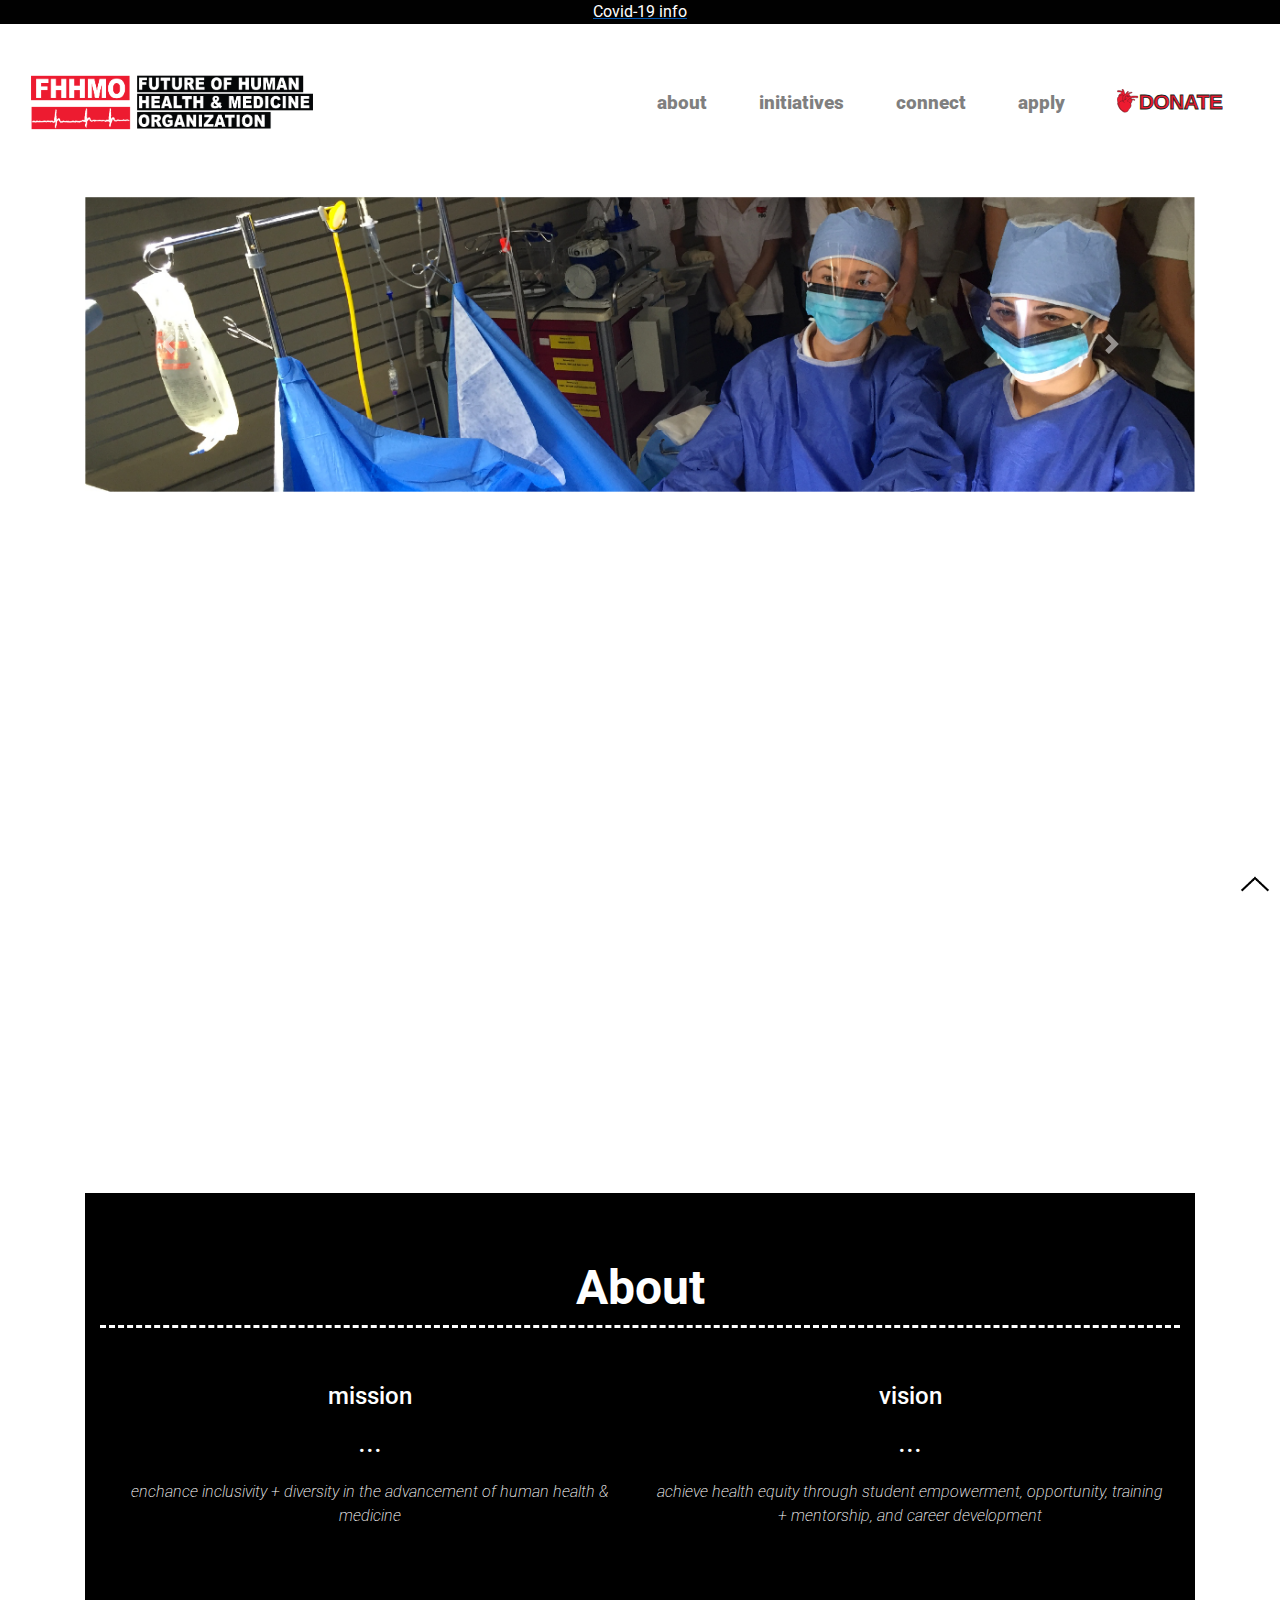
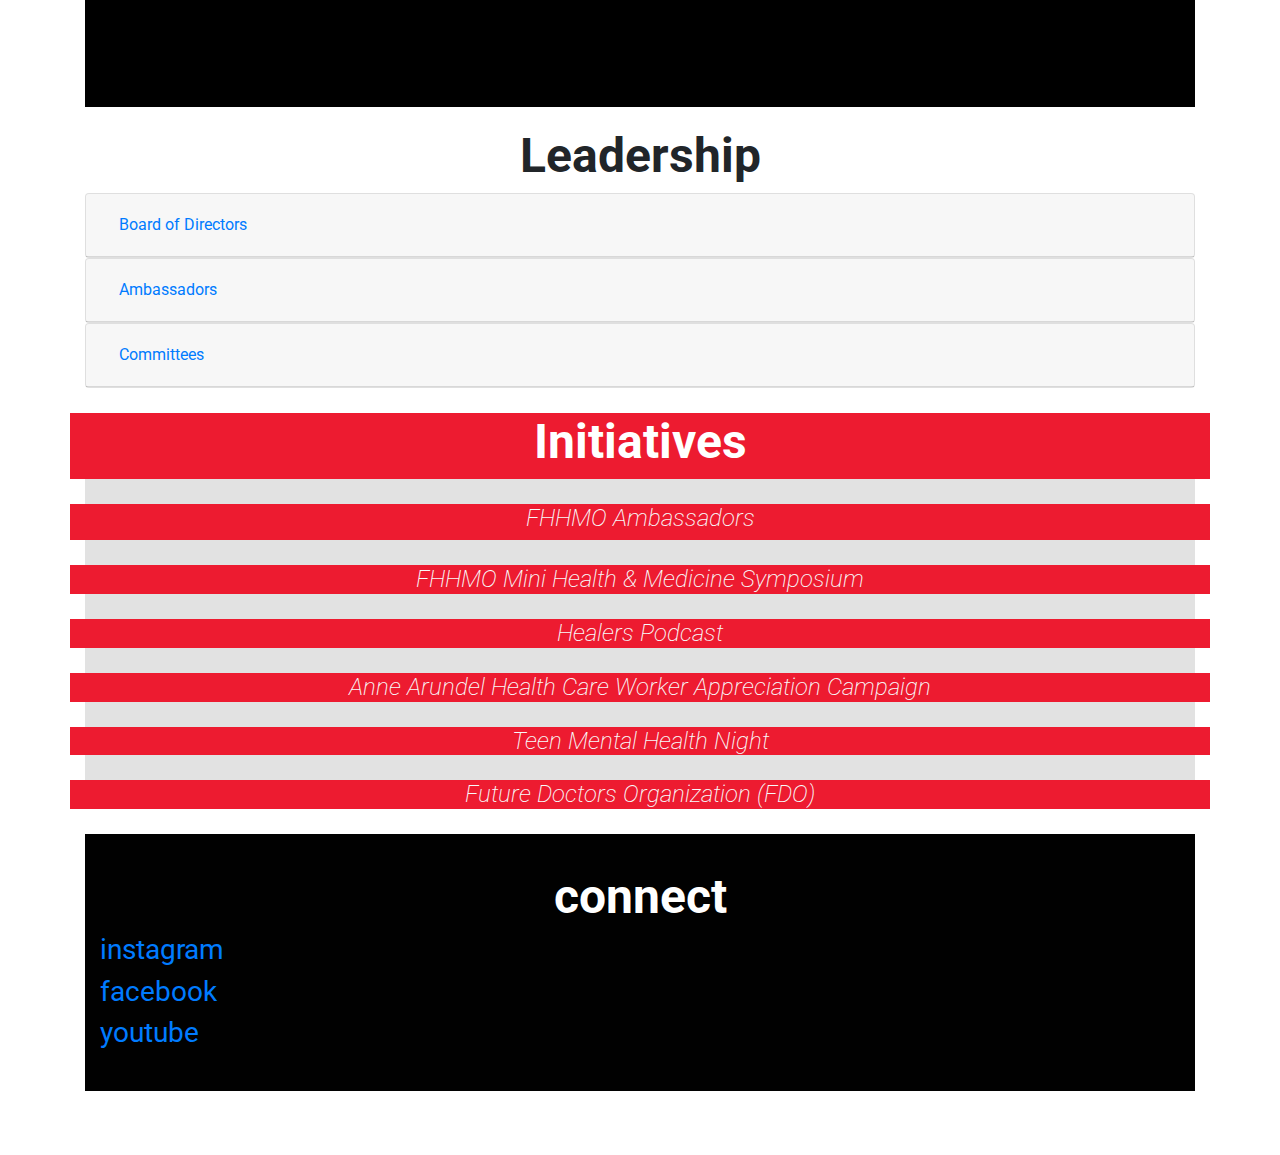
<file: index.html>
<!DOCTYPE html>
<html lang="en" dir="ltr">

<head>
  <meta charset="utf-8">
  <title>FHHMO</title>
  <!-- Google Fonts -->
  <link href="https://fonts.googleapis.com/css2?family=Roboto:ital,wght@0,400;0,500;0,900;1,100&display=swap" rel="stylesheet">

  <!-- style sheet links -->
  <link rel="stylesheet" href="css/styles.css">
  <link rel="stylesheet" href="https://stackpath.bootstrapcdn.com/bootstrap/4.3.1/css/bootstrap.min.css" integrity="sha384-ggOyR0iXCbMQv3Xipma34MD+dH/1fQ784/j6cY/iJTQUOhcWr7x9JvoRxT2MZw1T" crossorigin="anonymous">

  <meta name="viewport" content="width=device-width, initial-scale=1, shrink-to-fit=no">


  <!-- Bootstrap Scripts -->
  <script src="https://code.jquery.com/jquery-3.2.1.slim.min.js" integrity="sha384-KJ3o2DKtIkvYIK3UENzmM7KCkRr/rE9/Qpg6aAZGJwFDMVNA/GpGFF93hXpG5KkN" crossorigin="anonymous"></script>
  <script src="https://cdnjs.cloudflare.com/ajax/libs/popper.js/1.12.9/umd/popper.min.js" integrity="sha384-ApNbgh9B+Y1QKtv3Rn7W3mgPxhU9K/ScQsAP7hUibX39j7fakFPskvXusvfa0b4Q" crossorigin="anonymous"></script>
  <script src="https://maxcdn.bootstrapcdn.com/bootstrap/4.0.0/js/bootstrap.min.js" integrity="sha384-JZR6Spejh4U02d8jOt6vLEHfe/JQGiRRSQQxSfFWpi1MquVdAyjUar5+76PVCmYl" crossorigin="anonymous"></script>

  <!-- drop-down-handler-->
  <script src="drop-down-handler.js"></script>


</head>


<body>
  <a href="https://www.cdc.gov/coronavirus/2019-ncov/index.html">
    <div style="text-align: center;" class="black">
      Covid-19 info
    </div>
  </a>

  <a href="#home">
    <div id="back-to-top">
      <img src="images/down-arrow.png">
    </div>
  </a>


  <section id="home">
    <div class="container-fluid">

      <nav class="navbar navbar-expand-lg navbar-light">
        <a class="navbar-brand" href="#">
          <img src="images/FHHMO_high_res_logo.png" alt="" width="282" height="57">
        </a>
        <button class="navbar-toggler" type="button" data-toggle="collapse" data-target="#navbarTogglerDemo02">
          <span class="navbar-toggler-icon"></span>
        </button>

        <div class="collapse navbar-collapse" id="navbarTogglerDemo02">

          <ul class="navbar-nav ml-auto">

            <li class="nav-item">
              <a class="nav-link" href="#about">about</a>
            </li>
            <!-- <li class="nav-item">
              <a class="nav-link" href="#leadership">leadership</a>

            </li> -->
            <li class="nav-item">
              <a class="nav-link" href="#initiatives">initiatives</a>
            </li>
            <li class="nav-item">
              <a class="nav-link" href="#connect">connect</a>
            </li>
            <li class="nav-item">
              <a class="nav-link" href="apply.html">apply</a>
            </li>
            <li class="nav-item">
              <a class="nav-link" href="https://givebutter.com/qYx73p">
                <img src="images/donate_button.svg" alt="donate-button" height="30">
              </a>
            </li>
          </ul>

        </div>

      </nav>

    </div>

    <!-- Video
    <div class="container ">
      <div class="container-fluid  50% embed-responsive embed-responsive-16by9 ">
        <iframe width="56%" height="31.5%" src="https://www.youtube.com/embed/BLvO_H3pqCI" frameborder="0" allow="accelerometer; autoplay; encrypted-media; gyroscope; picture-in-picture"></iframe>
      </div>
    -->


  </section>

  <!-- Issues
  <section class="red">

    <ul>
      <li>medical inequalities</li>
      <li>the leaking medical pipeline</li>
      <li>abundance of preventable diseases</li>
      <li>medical resource allocation</li>
      <li>A not-so representative medical workforce</li>
    </ul>
    <div class="container extra-padding">
      <h3 class="feature-caption">The Issues</h3>
      <div class="row">
        <div class="feature-box col-lg-4 col-md-6 col-sm-6 issues-pictures">
          <img src="images/Inequality-symbol.svg" class="center" height="60" alt="" ></img>
          <h3 class="feature-title">Medical Inequalities</h3>
          <p>continue to exist across and hinder health across the US & globe.</p>
          <a href="https://www.ncbi.nlm.nih.gov/pmc/articles/PMC4481045/pdf/GHA-8-27106.pdf" class="btn btn-outline-light">Read More</a>
        </div>

        <div class="feature-box col-lg-4 col-md-6 col-sm-6 issues-pictures">
          <img src="images/Medical_Professional_Illustration.svg" class="center" height="60"></img>
          <h3 class="feature-title">Medical Professional Shortages</h3>
          <p>across the US threaten the delivery of health care services.</p>
          <a href="https://www.aamc.org/news-insights/press-releases/new-findings-confirm-predictions-physician-shortage" class="btn btn-outline-light">Read More</a>
        </div>

        <div class="feature-box col-lg-4 col-md-6 col-sm-6 issues-pictures">
          <img src="images/Antibiotic_illustration.svg" class="center" height="60"></img>
          <h3 class="feature-title">Drug Resistance</h3>
          <p>bacterias developing resistance to drugs designed to treat them pose a serious health risk</p>
        <a href="https://www.cdc.gov/drugresistance/index.html" class="btn btn-outline-light">Read More</a>
        </div>

        <div class="feature-box col-lg-4 col-md-6 col-sm-6 issues-pictures" class="center">
          <img src="images/Brain.svg" class="center" height="60"></img>
          <h3 class="feature-title">Mental Health Crisis</h3>
          <p>more and more people fall victim to mental health diseases without getting proper treatment</p>
          <a href="https://www.nimh.nih.gov/health/statistics/index.shtml" class="btn btn-outline-light">Read More</a>
        </div>
        <div class="feature-box col-lg-4 col-md-6 col-sm-6 issues-pictures">
          <img src="images/Inclusive_Learning_Image.svg" class="center" height="80" ></img>
          <h3 class="feature-title">Lack of Inclusive Learning Opportunities</h3>
          <p>for Newcomers in Local Medical & Health Communities</p>
          <a href="https://www.aamc.org/system/files/reports/1/march2014aib_ananalysisofthemedicalschoolpipeline.pdf" class="btn btn-outline-light">Read More</a>
        </div>
        <div class="feature-box col-lg-4 col-md-6 col-sm-6 issues-pictures">
          <img src="images/Opioid_illustration.svg" class="center" height="60"></img>
          <h3 class="feature-title">America’s Opioid Epidemic </h3>
          <p>these pain killers are killing Americans</p>
          <a href="https://www.cdc.gov/drugoverdose/epidemic/index.html" class="btn btn-outline-light">Read More</a>
        </div>
      </div>

  </section>
-->

  <!-- Start  -->

  <!-- Rotating FHHMO Feature Images - Bootstrap Carousel  -->
  <div class="container">
    <div id="carouselExampleControls" class="carousel slide" data-ride="carousel">
      <div class="carousel-inner">
        <div class="carousel-item active">
          <img class="d-block w-100" src="feature-images/FHHMO-OR-Student-Empowerment.jpg" alt="FHHMO hands on empowerment opportunity">
        </div>
        <div class="carousel-item">
          <a href="https://www.fhhmo.org/tmhn">
          <img class="d-block w-100" src="feature-images/FHHMO-Teen-Mental-Health-Night-FHHMO.jpg" alt="Teen Mental Health Nigh by FHHMO information">
          </a>
        </div>
        <div class="carousel-item">
          <a href="https://www.fhhmo.org/tmhn">
          <img class="d-block w-100" src="feature-images/FHHMO-Teen-Mental-Health-Night-FHHMO.jpg" alt="Teen Mental Health Nigh by FHHMO information" >
          </a>
        </div>
        <div class="carousel-item">
          <a href="https://open.spotify.com/show/3zglyEmZOPzsoShAVpaHRL?si=5fONs64qTNGgQ3ZlI04Npg">
          <img class="d-block w-100" src="feature-images/Healers-Podcast-by-FHHMO.jpg" alt="Healers Podcast by FHHMO on Spotify with Ramona Seidel">
          </a>
        </div>
      </div>
      <a class="carousel-control-prev" href="#carouselExampleControls" role="button" data-slide="prev">
        <span class="carousel-control-prev-icon" aria-hidden="true"></span>
        <span class="sr-only">Previous</span>
      </a>
      <a class="carousel-control-next" href="#carouselExampleControls" role="button" data-slide="next">
        <span class="carousel-control-next-icon" aria-hidden="true"></span>
        <span class="sr-only">Next</span>
      </a>
    </div>
  </div>


  <!-- Video -->
  <div class="container ">
    <div class="container-fluid  50% embed-responsive embed-responsive-16by9 ">
      <iframe width="56%" height="31.5%" src="https://www.youtube.com/embed/aBa6cbg0hH4" frameborder="0" allow="accelerometer; autoplay; encrypted-media; gyroscope; picture-in-picture"></iframe>
    </div>


  <section id="about" class="black">
    <div class="black-box no-padding">



      <!-- <div class="row">






        <!-- <div id="insta-container">
          <blockquote style="height: 100%; width: 100%" class="instagram-media" data-instgrm-permalink="https://www.instagram.com/p/CBOs9JcDzDd/?utm_source=ig_embed&amp;utm_campaign=loading" data-instgrm-version="12" style=" background:#FFF; border:0; border-radius:3px; box-shadow:0 0 1px 0 rgba(0,0,0,0.5),0 1px 10px 0 rgba(0,0,0,0.15); margin: 1px; max-width:540px; min-width:326px; padding:0; width:99.375%; width:-webkit-calc(100% - 2px); width:calc(100% - 2px);">
            <div style="padding:16px;"> <a href="https://www.instagram.com/p/CBOs9JcDzDd/?utm_source=ig_embed&amp;utm_campaign=loading" style=" background:#FFFFFF; line-height:0; padding:0 0; text-align:center; text-decoration:none; width:100%;"
                target="_blank">
                <div style=" display: flex; flex-direction: row; align-items: center;">
                  <div style="background-color: #F4F4F4; border-radius: 50%; flex-grow: 0; height: 40px; margin-right: 14px; width: 40px;"></div>
                  <div style="display: flex; flex-direction: column; flex-grow: 1; justify-content: center;">
                    <div style=" background-color: #F4F4F4; border-radius: 4px; flex-grow: 0; height: 14px; margin-bottom: 6px; width: 100px;"></div>
                    <div style=" background-color: #F4F4F4; border-radius: 4px; flex-grow: 0; height: 14px; width: 60px;"></div>
                  </div>
                </div>
                <div style="padding: 19% 0;"></div>
                <div style="display:block; height:50px; margin:0 auto 12px; width:50px;"><svg width="50px" height="50px" viewBox="0 0 60 60" version="1.1" xmlns="https://www.w3.org/2000/svg" xmlns:xlink="https://www.w3.org/1999/xlink">
                    <g stroke="none" stroke-width="1" fill="none" fill-rule="evenodd">
                      <g transform="translate(-511.000000, -20.000000)" fill="#000000">
                        <g>
                          <path d="M556.869,30.41 C554.814,30.41 553.148,32.076 553.148,34.131 C553.148,36.186 554.814,37.852 556.869,37.852 C558.924,37.852 560.59,36.186 560.59,34.131 C560.59,32.076 558.924,30.41 556.869,30.41 M541,60.657 C535.114,60.657 530.342,55.887 530.342,50 C530.342,44.114 535.114,39.342 541,39.342 C546.887,39.342 551.658,44.114 551.658,50 C551.658,55.887 546.887,60.657 541,60.657 M541,33.886 C532.1,33.886 524.886,41.1 524.886,50 C524.886,58.899 532.1,66.113 541,66.113 C549.9,66.113 557.115,58.899 557.115,50 C557.115,41.1 549.9,33.886 541,33.886 M565.378,62.101 C565.244,65.022 564.756,66.606 564.346,67.663 C563.803,69.06 563.154,70.057 562.106,71.106 C561.058,72.155 560.06,72.803 558.662,73.347 C557.607,73.757 556.021,74.244 553.102,74.378 C549.944,74.521 548.997,74.552 541,74.552 C533.003,74.552 532.056,74.521 528.898,74.378 C525.979,74.244 524.393,73.757 523.338,73.347 C521.94,72.803 520.942,72.155 519.894,71.106 C518.846,70.057 518.197,69.06 517.654,67.663 C517.244,66.606 516.755,65.022 516.623,62.101 C516.479,58.943 516.448,57.996 516.448,50 C516.448,42.003 516.479,41.056 516.623,37.899 C516.755,34.978 517.244,33.391 517.654,32.338 C518.197,30.938 518.846,29.942 519.894,28.894 C520.942,27.846 521.94,27.196 523.338,26.654 C524.393,26.244 525.979,25.756 528.898,25.623 C532.057,25.479 533.004,25.448 541,25.448 C548.997,25.448 549.943,25.479 553.102,25.623 C556.021,25.756 557.607,26.244 558.662,26.654 C560.06,27.196 561.058,27.846 562.106,28.894 C563.154,29.942 563.803,30.938 564.346,32.338 C564.756,33.391 565.244,34.978 565.378,37.899 C565.522,41.056 565.552,42.003 565.552,50 C565.552,57.996 565.522,58.943 565.378,62.101 M570.82,37.631 C570.674,34.438 570.167,32.258 569.425,30.349 C568.659,28.377 567.633,26.702 565.965,25.035 C564.297,23.368 562.623,22.342 560.652,21.575 C558.743,20.834 556.562,20.326 553.369,20.18 C550.169,20.033 549.148,20 541,20 C532.853,20 531.831,20.033 528.631,20.18 C525.438,20.326 523.257,20.834 521.349,21.575 C519.376,22.342 517.703,23.368 516.035,25.035 C514.368,26.702 513.342,28.377 512.574,30.349 C511.834,32.258 511.326,34.438 511.181,37.631 C511.035,40.831 511,41.851 511,50 C511,58.147 511.035,59.17 511.181,62.369 C511.326,65.562 511.834,67.743 512.574,69.651 C513.342,71.625 514.368,73.296 516.035,74.965 C517.703,76.634 519.376,77.658 521.349,78.425 C523.257,79.167 525.438,79.673 528.631,79.82 C531.831,79.965 532.853,80.001 541,80.001 C549.148,80.001 550.169,79.965 553.369,79.82 C556.562,79.673 558.743,79.167 560.652,78.425 C562.623,77.658 564.297,76.634 565.965,74.965 C567.633,73.296 568.659,71.625 569.425,69.651 C570.167,67.743 570.674,65.562 570.82,62.369 C570.966,59.17 571,58.147 571,50 C571,41.851 570.966,40.831 570.82,37.631"></path>
                        </g>
                      </g>
                    </g>
                  </svg></div>
                <div style="padding-top: 8px;">
                  <div style=" color:#3897f0; font-family:Arial,sans-serif; font-size:14px; font-style:normal; font-weight:550; line-height:18px;"> View this post on Instagram</div>
                </div>
                <div style="padding: 12.5% 0;"></div>
                <div style="display: flex; flex-direction: row; margin-bottom: 14px; align-items: center;">
                  <div>
                    <div style="background-color: #F4F4F4; border-radius: 50%; height: 12.5px; width: 12.5px; transform: translateX(0px) translateY(7px);"></div>
                    <div style="background-color: #F4F4F4; height: 12.5px; transform: rotate(-45deg) translateX(3px) translateY(1px); width: 12.5px; flex-grow: 0; margin-right: 14px; margin-left: 2px;"></div>
                    <div style="background-color: #F4F4F4; border-radius: 50%; height: 12.5px; width: 12.5px; transform: translateX(9px) translateY(-18px);"></div>
                  </div>
                  <div style="margin-left: 8px;">
                    <div style=" background-color: #F4F4F4; border-radius: 50%; flex-grow: 0; height: 20px; width: 20px;"></div>
                    <div style=" width: 0; height: 0; border-top: 2px solid transparent; border-left: 6px solid #f4f4f4; border-bottom: 2px solid transparent; transform: translateX(16px) translateY(-4px) rotate(30deg)"></div>
                  </div>
                  <div style="margin-left: auto;">
                    <div style=" width: 0px; border-top: 8px solid #F4F4F4; border-right: 8px solid transparent; transform: translateY(16px);"></div>
                    <div style=" background-color: #F4F4F4; flex-grow: 0; height: 12px; width: 16px; transform: translateY(-4px);"></div>
                    <div style=" width: 0; height: 0; border-top: 8px solid #F4F4F4; border-left: 8px solid transparent; transform: translateY(-4px) translateX(8px);"></div>
                  </div>
                </div>
                <div style="display: flex; flex-direction: column; flex-grow: 1; justify-content: center; margin-bottom: 24px;">
                  <div style=" background-color: #F4F4F4; border-radius: 4px; flex-grow: 0; height: 14px; margin-bottom: 6px; width: 224px;"></div>
                  <div style=" background-color: #F4F4F4; border-radius: 4px; flex-grow: 0; height: 14px; width: 144px;"></div>
                </div>
              </a>
              <p style=" color:#c9c8cd; font-family:Arial,sans-serif; font-size:14px; line-height:17px; margin-bottom:0; margin-top:8px; overflow:hidden; padding:8px 0 7px; text-align:center; text-overflow:ellipsis; white-space:nowrap;"><a href="https://www.instagram.com/p/CBOs9JcDzDd/?utm_source=ig_embed&amp;utm_campaign=loading"
                  style=" color:#c9c8cd; font-family:Arial,sans-serif; font-size:14px; font-style:normal; font-weight:normal; line-height:17px; text-decoration:none;" target="_blank">A post shared by FHHMO (@fhhmo)</a> on <time style=" font-family:Arial,sans-serif; font-size:14px; line-height:17px;"
                  datetime="2020-06-09T21:39:03+00:00">Jun 9, 2020 at 2:39pm PDT</time></p>
            </div>
          </blockquote>
          <script async src="//www.instagram.com/embed.js"></script>
        </div> -->
      <!-- </div>  -->

      <!-- ABOUT SECTION -->
      <div class="no-padding black-box">


        <div class="feature-box col-sm">
          <div class="container">
            <h3 class="feature-caption centralize">About</h3>
            <div class="row" id="about-row">
              <!-- MISSION -->
              <div class="feature-box col-sm">
                <h3 class="feature-title centralize">mission</h3>
                <p class="dot-separator centralize">...</p>
                <p class="thin-paragraph centralize">enchance inclusivity + diversity in the advancement of human health & medicine</p>
              </div>
              <!-- VISION -->
              <div class="feature-box col-sm">
                <h3 class="feature-title centralize">vision</h3>
                <p class="dot-separator centralize">...</p>
                <p class="thin-paragraph centralize">achieve health equity through student empowerment, opportunity, training + mentorship, and career development</p>
              </div>
            </div>
            <!-- <p class="dot-separator">...</p>
            <div class="row">
              <div class="feature-box col-lg-12 col-md-12 col-sm-12">
                <a href="https://www.cdc.gov/drugresistance/index.html" class="btn btn-outline-light btn-stretch">our story</a>
              </div>
            </div> -->
          </div>
        </div>
      </div>
  </section>

  <section id="leadership">
    <h3 style="margin-top: 20px" class="feature-caption centralize">Leadership</h3>

    <div id="accordion">
      <div class="card">
        <div class="card-header" id="headingOne">
          <h5 class="mb-0">
            <button class="btn btn-link left-align" data-toggle="collapse" data-target="#collapseOne" aria-expanded="true" aria-controls="collapseOne">
              Board of Directors
            </button>
          </h5>
        </div>

        <div id="collapseOne" class="collapse" aria-labelledby="headingOne" data-parent="#accordion">
          <div class="card-body left-align">
            <div class="left-align">
              <h3 >Paxton Paganelli</h3>
              <p class="no-top-spacing"> <i>President & Co-Founder</i></p>
            </div>
            <div class="left-align">
              <h3 >Dr. Marc Brassard</h3>
              <p class="no-top-spacing"><i>Chief Medical Officer & Co-Founder</i>
              <br>Orthopedic Surgeon | Anne Arundel Medical Center</p>
            </div>
            <div class="left-align">
              <h3 >Ivan George</h3>
              <p class="no-top-spacing"><i>Co-Founder</i>
              <br>Adm. Director MISTIC | Johns Hopkins Medicine</p>
            </div>
            <div class="left-align">
              <h3 >Ald. Rhonda Pindell Charles</h3>
              <p class="no-top-spacing">Annapolis City Council | Ward 3
              <br>Anne Arundel County Public Schools</p>
            </div>
            <div class="left-align">
              <h3> Dr. Kelly Sullivan</h3>
              <p class="no-top-spacing"> Plastic & Reconstructive Surgeon | Sullivan Surgery Center
              <br>Founder & President Emeritus | Wellness House of Annapolis</p>
            </div>
            <div class="left-align">
              <h3> Jim Gibbons</h3>
              <p class="no-top-spacing">Partner | Alpha Pointe Capital</p>
            </div>
            <div class="left-align">
              <h3> Dr. Mary Beth Furst</h3>
              <p class="no-top-spacing">Robert H. Smith School of Business
              <br>University of Maryland, College Park</p>
            </div>
            <div class="left-align">
              <h3> Adetola Ajayi</h3>
              <p class="no-top-spacing"> Community Service Specialist | City of Annapolis</p>
            </div>
          </div>
        </div>
      </div>
      <div class="card">
        <div class="card-header" id="headingTwo">
          <h5 class="mb-0">
            <button class="btn btn-link collapsed" data-toggle="collapse" data-target="#collapseTwo" aria-expanded="false" aria-controls="collapseTwo">
              Ambassadors
            </button>
          </h5>
        </div>
        <div id="collapseTwo" class="collapse" aria-labelledby="headingTwo" data-parent="#accordion">
          <div class="card-body">
            <div class="feature-box col-lg-6 col-md-6 col-sm-6">
              <img style="margin-top: -50px; border-radius: 5px;" class="profile-image" src="images/Ryan-Davis.png">
              <div class="drop-down-text" style="padding: 10px; display: inline-block">
                <h3> Ryan Davis </h3>
                <p class="thin-paragraph">Severna Park High School <br> Severna Park, MD</p>
              </div>
            </div>
            <div class="feature-box col-lg-6 col-md-6 col-sm-6">
              <img style="margin-top: -50px; border-radius: 5px;" class="profile-image" src="images/Lillian-Kidd.png">
              <div class="drop-down-text" style="padding: 10px; display: inline-block">
                <h3> Lillian Kidd </h3>
                <p class="thin-paragraph">Broadneck High School <br> Annapolis, MD</p>
              </div>
            </div>
            <div class="feature-box col-lg-6 col-md-6 col-sm-6">
              <img style="margin-top: -50px; border-radius: 5px;" class="profile-image" src="images/Krishna-Madhiwala.jpg">
              <div class="drop-down-text" style="padding: 10px; display: inline-block">
                <h3> Krishna Madhiwala</h3>
                <p class="thin-paragraph">Broadneck High School <br> Annapolis, MD</p>
              </div>
            </div>
          </div>
        </div>
      </div>
      <div class="card">
        <div class="card-header" id="headingThree">
          <h5 class="mb-0">
            <button class="btn btn-link collapsed" data-toggle="collapse" data-target="#collapseThree" aria-expanded="false" aria-controls="collapseThree">
              Committees
            </button>
          </h5>
        </div>
        <div id="collapseThree" class="collapse" aria-labelledby="headingThree" data-parent="#accordion">
          <div class="card-body">
            <h3>Teen Mental Health Night</h3>
            <h3>Anne Arundel Healthcare Workforce Appreciation</h3>
          </div>
        </div>
      </div>
    </div>
    <!-- <div class="drop-down">
      <p class="drop-down-header"> Board of Directors </p>
      <img class="drop-down-arrow" src="images/down-arrow.png">
      <div class="drop-down-value">


        <!- Template without profile-->
        <!-- <div class="row">
          <div class="feature-box col-lg-6 col-md-6 col-sm-6">
            <div class="drop-down-text">
              <h3> Paxton Paganelli </h3>
              <p class="thin-paragraph">president & co-founder</p>
            </div>
          </div>

          <div class="feature-box col-lg-6 col-md-6 col-sm-6">
            <div class="drop-down-text">
              <h3> Marc Brassard, MD, MBOS </h3>
              <p class="thin-paragraph">cheif medical officer & co-founder</p>
              <p class="thin-paragraph">orthopedic surgeon | Anne Arundel Medical Center</p>
            </div>
          </div>
          <div class="feature-box col-lg-6 col-md-6 col-sm-6">
            <div class="drop-down-text">
              <h3> Paxton Paganelli </h3>
              <p class="thin-paragraph">Co-Founder & President</p>
            </div>
          </div>
          <div class="feature-box col-lg-6 col-md-6 col-sm-6">
            <div class="drop-down-text">
              <h3> Paxton Paganelli </h3>
              <p class="thin-paragraph">Co-Founder & President</p>
            </div>
          </div>
          <div class="feature-box col-lg-6 col-md-6 col-sm-6">
            <div class="drop-down-text">
              <h3> Paxton Paganelli </h3>
              <p class="thin-paragraph">Co-Founder & President</p>
            </div>
          </div>
          <div class="feature-box col-lg-6 col-md-6 col-sm-6">
            <div class="drop-down-text">
              <h3> Paxton Paganelli </h3>
              <p class="thin-paragraph">Co-Founder & President</p>
            </div>
          </div>
          <!-- End Template -->

        <!-- </div>
      </div>
    </div> -->
    <!-- <div class="drop-down">
      <p class="drop-down-header"> Advisory Board </p>
      <img class="drop-down-arrow" src="images/down-arrow.png">
      <div class="drop-down-value">
        <!-- Insert Rows -->
      <!-- </div>
    </div>

    <div class="drop-down">
      <p class="drop-down-header"> Ambassadors </p>
      <img class="drop-down-arrow" src="images/down-arrow.png">
      <div class="drop-down-value">
        <!-- Insert Rows -->
        <!-- Template with profile-->
        <!-- <div class="row">
          <div class="feature-box col-lg-6 col-md-6 col-sm-6">
            <img style="margin-top: -50px; border-radius: 5px;" class="profile-image" src="images/person.jpeg">
            <div class="drop-down-text" style="padding: 10px; display: inline-block">
              <h3> Bill Gates </h3>
              <p class="thin-paragraph">Microsoft <br> Bill and Melinda Gates Foundation</p>
            </div>
          </div> -->
          <!-- <div class="feature-box col-lg-6 col-md-6 col-sm-6">
            <img style="margin-top: -50px; border-radius: 5px;" class="profile-image" src="images/person.jpeg">
            <div class="drop-down-text" style="padding: 10px; display: inline-block">
              <h3> Bill Gates </h3>
              <p class="thin-paragraph">Microsoft <br> Bill and Melinda Gates Foundation</p>
            </div>
          </div> -->
        <!-- </div> -->
        <!-- End Template -->

      <!-- </div>
    </div> -->

    <!-- <div class="drop-down">
      <p class="drop-down-header"> Committees </p>
      <img class="drop-down-arrow" src="images/down-arrow.png">
      <div class="drop-down-value">
        <!-- Insert Rows -->
      <!-- </div>
    </div> -->

  </section>


  <section id="initiatives">
    <div class="no-top-padding platinum no-padding">


      <div class="row red row-space no-top-padding">
        <div class=" col-lg-12 col-md-12 col-sm-12 no-top-padding">
          <h3 class="feature-caption centralize">Initiatives</<h3>
        </div>
      </div>
      <div class="row red row-space no-top-padding">
        <div class="col-lg-12 col-md-12 col-sm-12 no-top-padding">
          <!-- <a href="google.com"> -->
            <h4 class="thin-paragraph btn-outline-light centralize">FHHMO Ambassadors</h4>
          </a>
        </div>
      </div>
      <div class="row red row-space no-top-padding">
        <div class="col-lg-12 col-md-12 col-sm-12 no-top-padding">
          <!-- <a href="google.com"> -->
            <h4 class="thin-paragraph btn-outline-light no-top-padding centralize">FHHMO Mini Health & Medicine Symposium</h4>
          </a>
        </div>
      </div>
      <div class="row red row-space no-top-padding">
        <div class="col-lg-12 col-md-12 col-sm-12 no-top-padding">
          <a href="https://open.spotify.com/show/3zglyEmZOPzsoShAVpaHRL?si=HDl0kfyOQd6CUJnmcVfUzw">
            <h4 class="thin-paragraph btn-outline-light no-top-padding centralize">Healers Podcast</h4>
          </a>
        </div>
      </div>
      <div class="row red row-space no-top-padding">
        <div class="col-lg-12 col-md-12 col-sm-12 no-top-padding">
          <!-- <a href="https://healthcareheroes.fhhmo.org"> -->
            <h4 class="thin-paragraph btn-outline-light no-top-padding centralize">Anne Arundel Health Care Worker Appreciation Campaign</h4>
          </a>
        </div>
      </div>
      <div class="row red row-space no-top-padding">
        <div class="col-lg-12 col-md-12 col-sm-12 no-top-padding">
          <a href="https://www.fhhmo.org/tmhn">
            <h4 class="thin-paragraph btn-outline-light no-top-padding centralize">Teen Mental Health Night</h4>
          </a>
        </div>
      </div>
      <div class="row red row-space row-bottom-space no-top-padding">
        <div class="col-lg-12 col-md-12 col-sm-12 no-top-padding">
          <a href="http://www.futuredoctorsorg.com">
            <h4 class="thin-paragraph btn-outline-light no-top-padding centralize">Future Doctors Organization (FDO)</h4>
          </a>
        </div>
      </div>
    </div>
  </section>


  <!-- End  -->

  <!-- Solutions
  <section id="solution">
    <div class="container-fluid">


    <h3 class ="feature-caption extra-padding">FHHMO's Solution</h3>
  <div class="container">


<div class="row">
  <div class="col-lg-4 col-md-6 col-sm-6 extra-padding">
    <div class="little-box ">Inclusivity</div>
      <div class="little-box">Empowerment</div>
      <div class="little-box">Community</div>
      <div class="little-box">Exposure</div>
      <div class="little-box">Opportunity</div>
      <div class="little-box">Mentorship</div>
      <div class="little-box">Career Development</div>

  </div>
  <div class="col-lg-6 col-md-6 col-sm-6">
    <p class="solution-paragraph"> As a local non-profit organization based out of Annapolis, MD, we connect students, primarily high schoolers, of the community with leading medical & health experts from various health careers and professions through a variety of empowerment opportunities and resources. Through such opportunities, students are able to engage with local medical health leaders and ask questions about the field and state of human health and medicine.
    <p class="solution-paragraph">When it comes to the advancement of human health and medicine, it is an effort and cause in which all fellow humans are stakeholders. At FHHMO, through community-centric inclusive empowerment efforts, we believe in a medical & health work force that represents the entire population, where everyone has the best chance for a healthier future.
    <p class="solution-paragraph">Since our inception, originating in 2012, for seven years now, we continue to organize and provide opportunities for students
    ages (13-19) to learn about the medical field and to take action to ensure the future of human health and medicine.</p>
  </div>

</div>

  </div>
  </div>
  </section>
  <section id="in action">
  </section>

-->

  <section id="connect">
    <div class="container-fluid black">

      <h3 class="feature-caption connect-statement">connect </h3>
      <h3 class="social-media">
        <a href="https://www.instagram.com/fhhmo">instagram</a> </h3>
      <h3 class="social-media">
        <a href="https://www.facebook.com/fhhmo">facebook</a>
      </h3>
      <h3 class="social-media">
        <a href="https://www.youtube.com/channel/UCBR-TOpbzAOdKMTjW9kz0HQ">youtube</a>
      </h3>

    </div>
  </section>



</body>

</html>
</file>
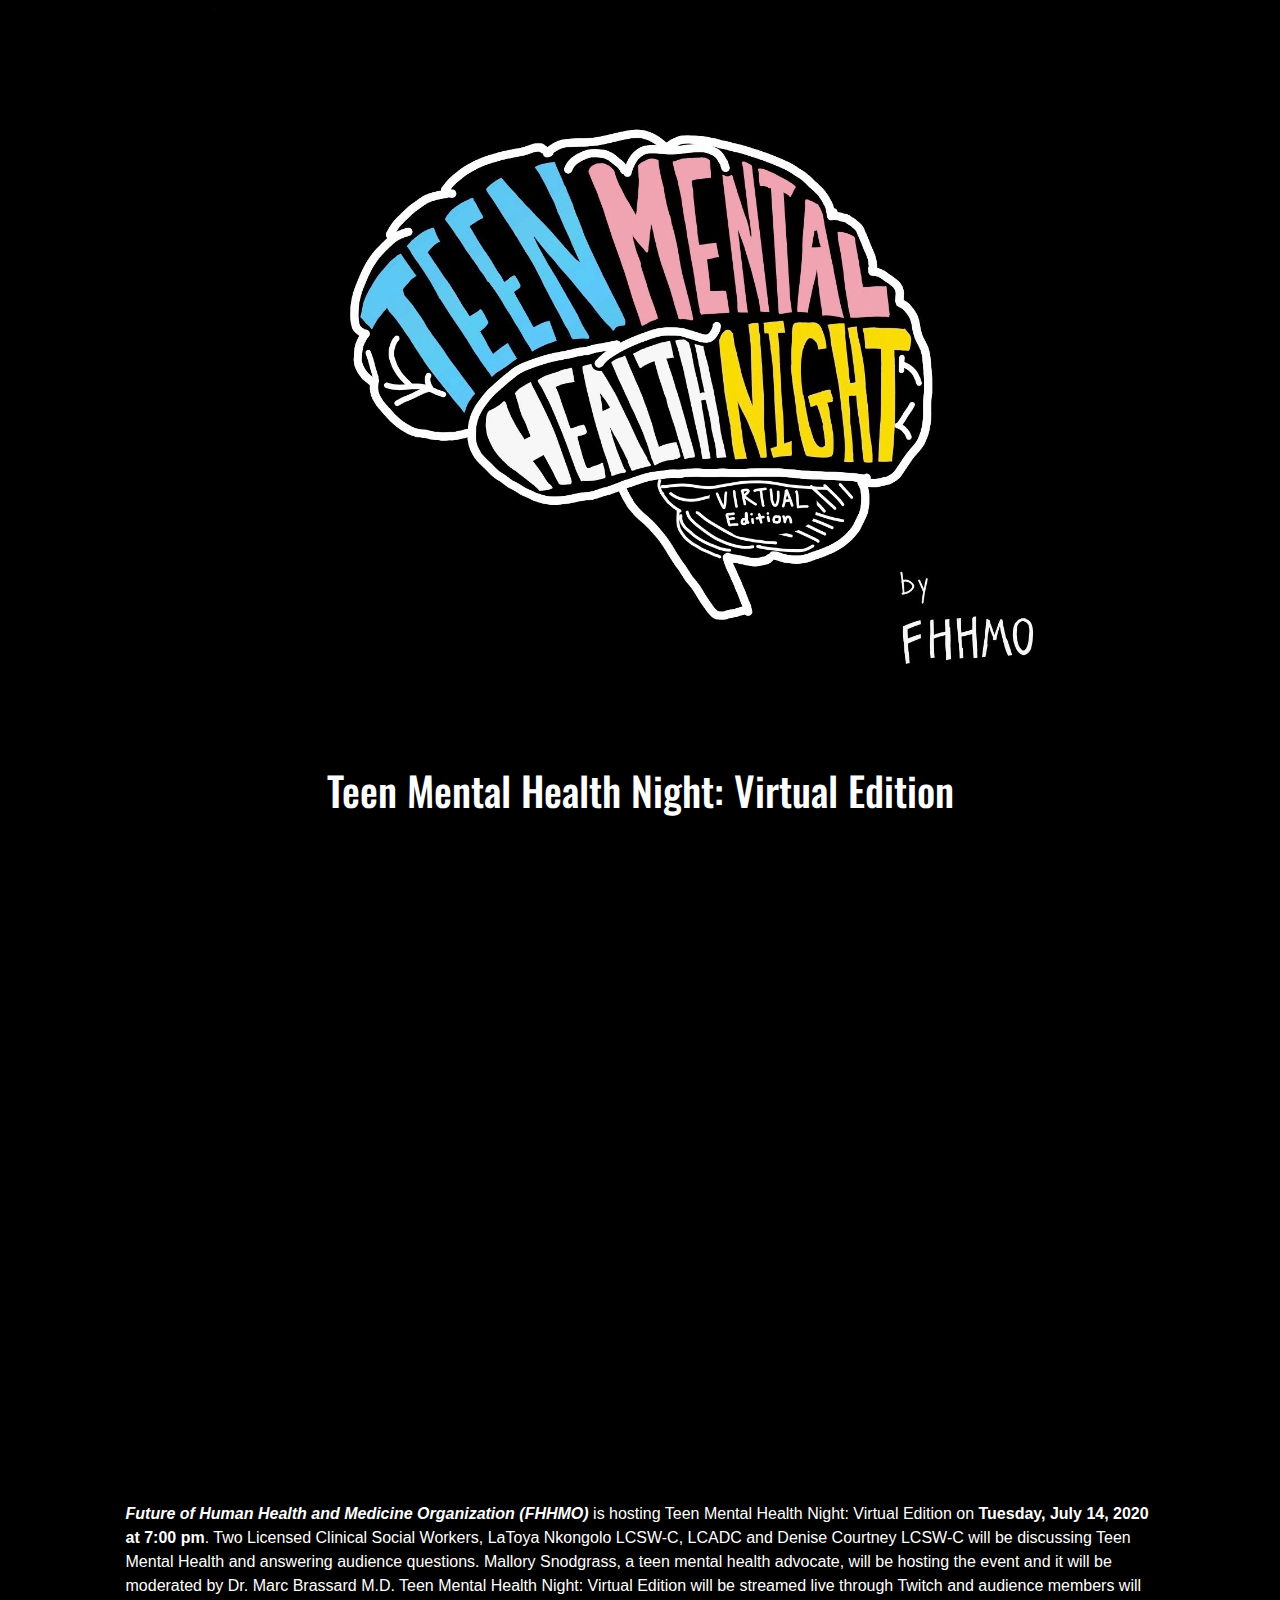
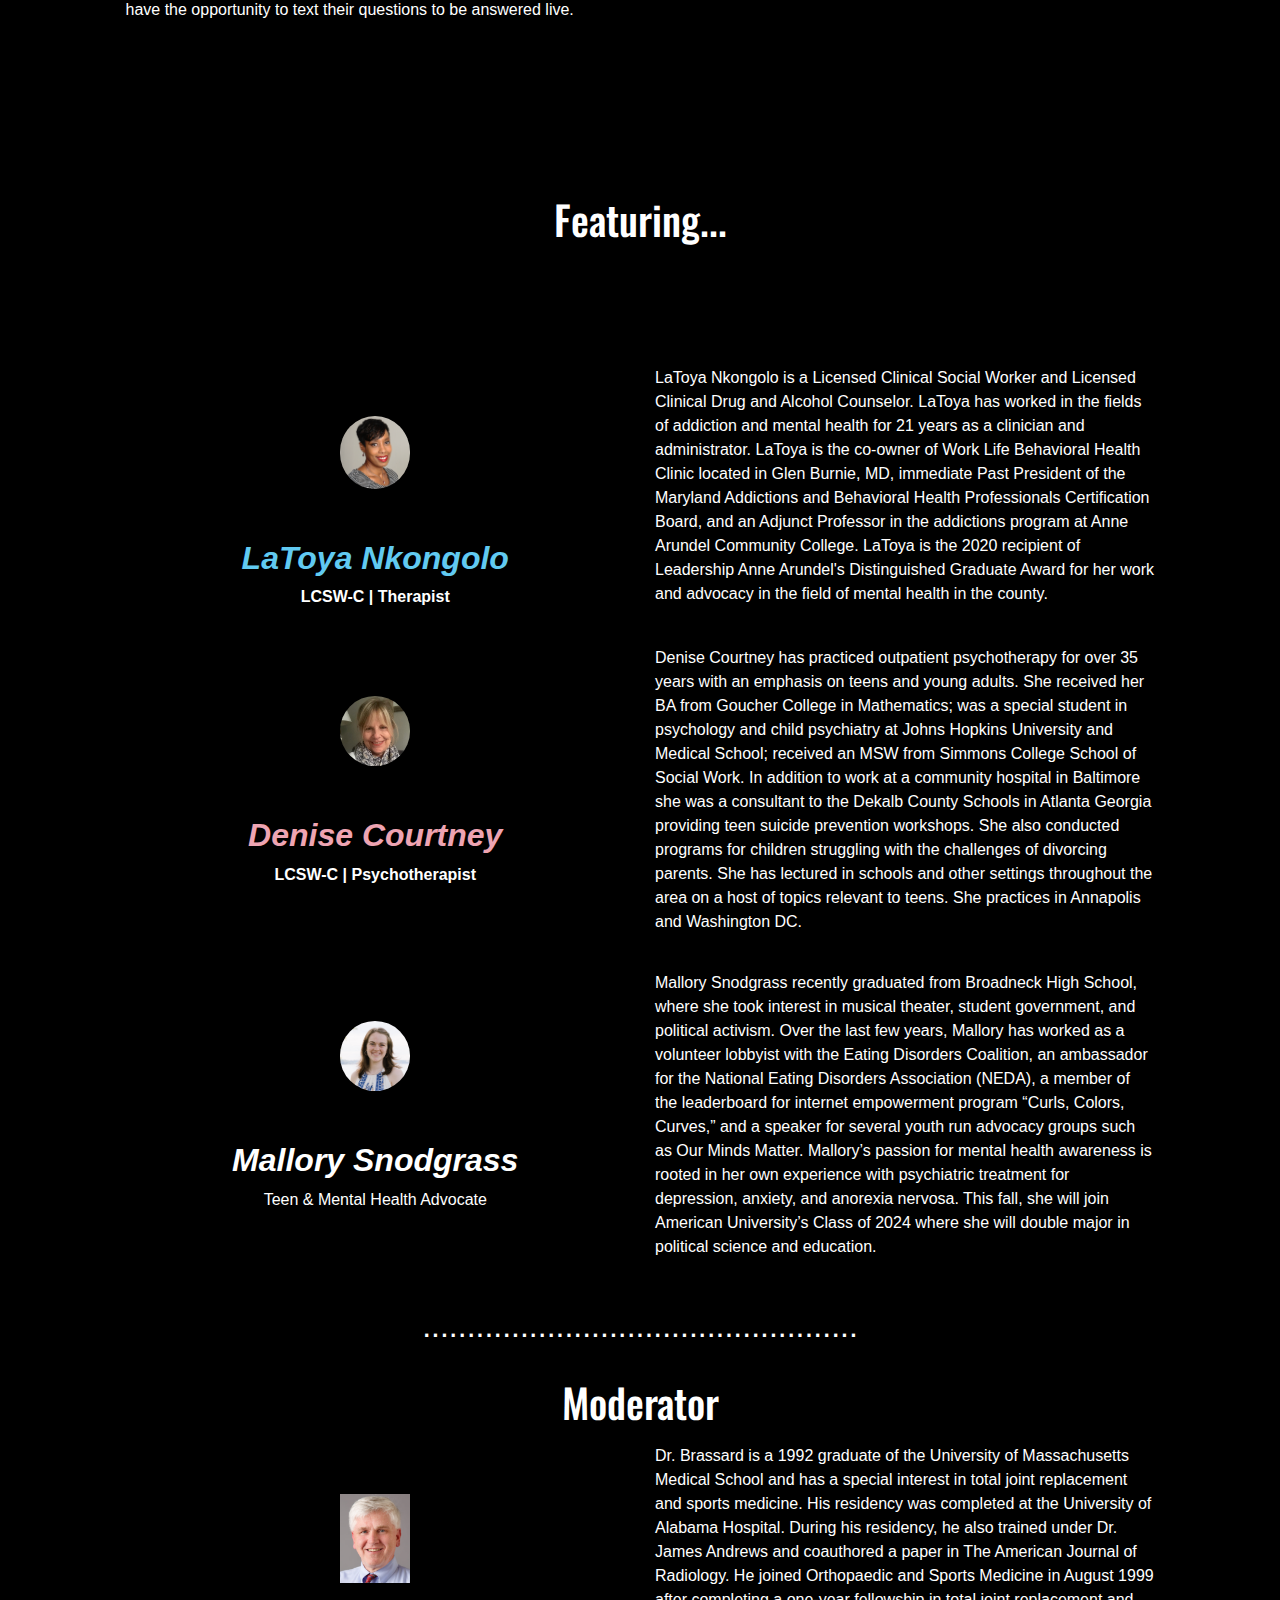
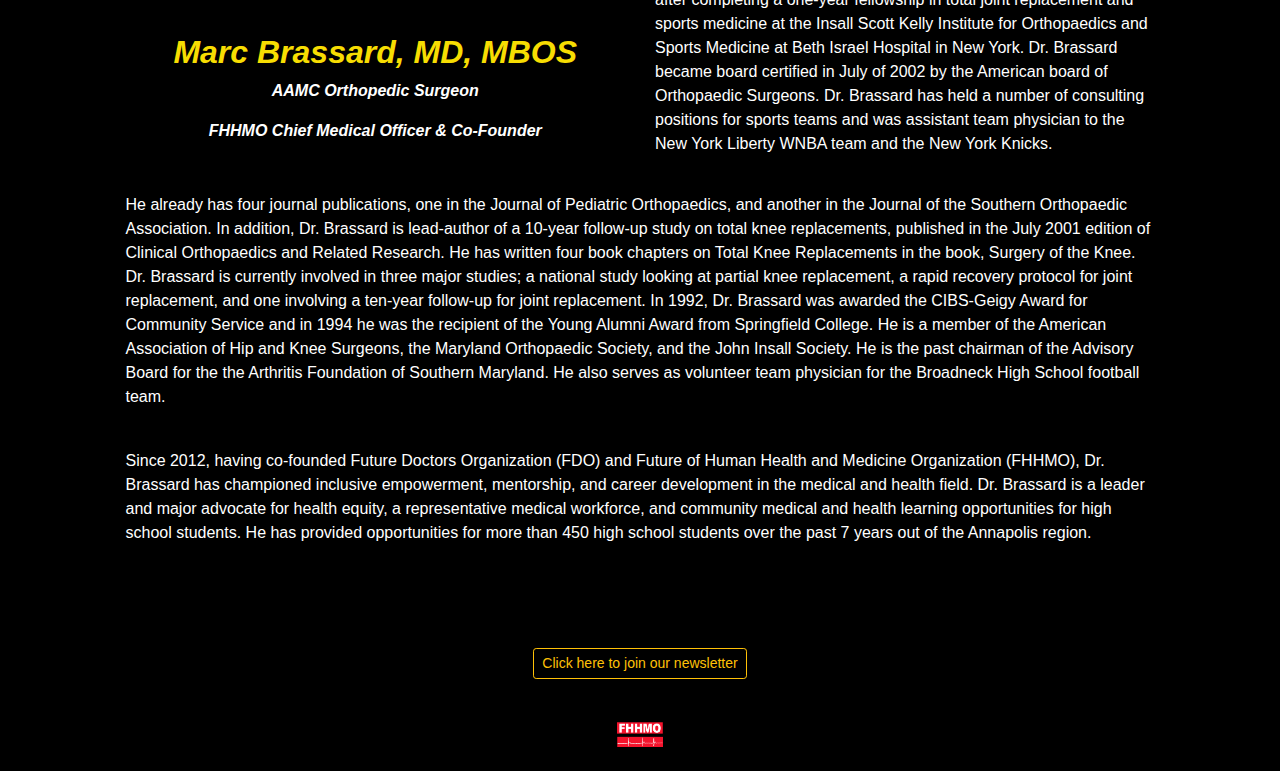
<file: tmhn.html>
<!DOCTYPE html>
<html lang="en" dir="ltr">

<head>

  <link rel="stylesheet" href="https://stackpath.bootstrapcdn.com/bootstrap/4.4.1/css/bootstrap.min.css" integrity="sha384-Vkoo8x4CGsO3+Hhxv8T/Q5PaXtkKtu6ug5TOeNV6gBiFeWPGFN9MuhOf23Q9Ifjh" crossorigin="anonymous">
  <link rel="stylesheet" href="styles2/style.css">

  <meta name="viewport" content="width=device-width, initial-scale=1, shrink-to-fit=no">

  <link href="https://fonts.googleapis.com/css2?family=Open+Sans&family=Oswald:wght@200;300;500&display=swap" rel="stylesheet">
  <meta charset="utf-8">



  <title>Teen Mental Health Night</title>
</head>

<body>
  <div>
    <!-- main section -->
    <section id="landing">
      <div class="figure center-text">
        <div class=" col col-sm">
          <img src="images2/tmhnbyfhhmo.jpeg" class="img-fluid" alt="Teen Mental Health Night. An anonymous live-stream event">

        </div>
      </div>


  </div>


<div class="container">
  <div class=" container center-text">
    <h1>Teen Mental Health Night: Virtual Edition</h1>
    <div class="container">

      <div class="container ">
        <div class="container-fluid  50% embed-responsive embed-responsive-16by9 ">
          <iframe width="56%" height="31.5%" src="https://www.youtube.com/embed/9cZc2-elTRU" frameborder="0" allow="accelerometer; autoplay; encrypted-media; gyroscope; picture-in-picture" allowfullscreen></iframe>
                </div>

        
      <div class="row">
        <div class="col">
          <!-- <h5 class="feature-1 blue-border"><i></i>07.14.2020 | Anonymous | 07:00 PM E.S.T.</h5> -->
          <!-- </div>
          <div class="col">
            <h2 class="feature-2 pink-border"><i></i>Anonymous</h2>
        </div>
        <div class="col">
          <h2 class="feature-3 yellow-border"><i></i>07:00PM EST</h2> -->
      </div>



      </div>


    </div>
  </div>

</div>

  <!-- <div class="container center-text button-space">
    <a href="https://www.twitch.tv/teenmentalhealthnight" class="btn btn-outline-light btn-lg" role="button" >Click Here For Livestream </a>


  </div> -->




  </section>

  <!-- information section  -->
  <section id="information">
    <div class="container ">
      <div class="container">
        <div class="row extra-padding">
          <div class="col">
            <p> <b><i>Future of Human Health and Medicine Organization (FHHMO)</i></b> is hosting Teen
            Mental Health Night: Virtual Edition on <b>Tuesday, July 14, 2020 at 7:00 pm</b>. Two Licensed
            Clinical Social Workers, LaToya Nkongolo LCSW-C, LCADC and Denise Courtney LCSW-C
            will be discussing Teen Mental Health and answering audience questions. Mallory Snodgrass, a
            teen mental health advocate, will be hosting the event and it will be moderated by Dr. Marc
            Brassard M.D. Teen Mental Health Night: Virtual Edition will be streamed live through Twitch
            and audience members will have the opportunity to text their questions to be answered live.
            </p>
          </div>
        </div>
        <div class="container">
          <div class="row">
            <!-- <div class="col center-text white-border feature-2">
              <h2> <b><i>Text in Questions</i></b></h2>
              <h2> <b><i>to</i></b></h2>
              <h2> <b><i>(443)-579-5596</i></b></h2>

            </div> -->

          </div>

        </div>
<!-- Featuring Section -->

    <!-- LaToya's Header + Picture-->
<h1 class="align-items-center lil-extra-padding center-text">Featuring...</h1>
    <!-- LaToya's Bio-->
        <div class="row">
          <div class="col-sm center-text" >
            <img src="images2/LaToya-Nkongolo-LCSW-C-LCDAC.jpg" alt="LaToya Nkongolo, LCSW" class="center-pic lil-extra-padding">
            <h2 class="feature-1"> <b> <i>LaToya Nkongolo</i></b></h2>
            <p><b>LCSW-C | Therapist</b></p>
            <p></p>
          </div >
          <div class="col-sm">
            <p>LaToya Nkongolo is a Licensed Clinical Social Worker and Licensed Clinical Drug and Alcohol Counselor. LaToya has worked in the fields of addiction and mental health for 21 years as a clinician and administrator. LaToya is the co-owner of Work Life Behavioral Health Clinic located in Glen Burnie, MD, immediate Past President of the Maryland Addictions and Behavioral Health Professionals Certification Board, and an Adjunct Professor in the addictions program at Anne Arundel Community College. LaToya is the 2020 recipient of Leadership Anne Arundel's Distinguished Graduate Award for her work and advocacy in the field of mental health in the county.
            </p>
          </div>

        </div>
        <div class="row">
          <div class="col-sm center-text">
            <img src="images2/Denise-Courtney-LCSW-C.jpg" alt="Denise Courtney, LCSW" class="center-pic lil-extra-padding">
            <h2 class="feature-2"> <b><i>Denise Courtney</i></b></h2>
            <p><b>LCSW-C | Psychotherapist</b></p>
          </div>
          <div class="col-sm">
            <p>Denise Courtney has practiced outpatient psychotherapy for over 35 years with an emphasis on teens and young adults. She received her BA from Goucher College in Mathematics; was a special student in psychology and child psychiatry at Johns Hopkins University and Medical School; received an MSW from Simmons College School of Social Work. In addition to work at a community hospital in Baltimore she was a consultant to the Dekalb County Schools in Atlanta Georgia providing teen suicide prevention workshops. She also conducted programs for children struggling with the challenges of divorcing parents. She has lectured in schools and other settings throughout the area on a host of topics relevant to teens. She practices in Annapolis and Washington DC.
            </p>
          </div>

        </div>
        <div class="row">
          <div class="col-sm center-text">
            <img src="images2/Mallory-Snodgrass-Teen-Mental-Health-Advocate.jpg" alt="Mallory Snodgrass" class="center-pic lil-extra-padding figure-">
            <h2 ><b><i>Mallory Snodgrass</i></b> </h2>
            <p>Teen & Mental Health Advocate</p>
          </div>
          <div class="col-sm">
            <p>Mallory Snodgrass recently graduated from Broadneck High School, where she took interest in musical theater, student government, and political activism. Over the last few years, Mallory has worked as a volunteer lobbyist with the Eating Disorders Coalition, an ambassador for the National Eating Disorders Association (NEDA), a member of the leaderboard for internet empowerment program “Curls, Colors, Curves,” and a speaker for several youth run advocacy groups such as Our Minds Matter. Mallory’s passion for mental health awareness is rooted in her own experience with psychiatric treatment for depression, anxiety, and anorexia nervosa. This fall, she will join American University’s Class of 2024 where she will double major in political science and education.
            </p>
          </div>

        </div>



        </div>
        <div class="container">
          <div class="center-text" >
            <h2>.................................................</h2>
            <br>
            <h1>Moderator</h1>

          </div>

          <div class="row">
            <div class="col-sm center-text">
              <img src="images2/marc-brassard.png" alt="Marc Brassard, MD MBOS" class="center-pic-2 lil-extra-padding ">
              <h2 class="feature-3"><b><i>Marc Brassard, MD, MBOS</i></b> </h2>
              <p><b><i>AAMC Orthopedic Surgeon</i></b></p>
              <p><b><i>FHHMO Chief Medical Officer & Co-Founder</i></b></p>
            </div>
            <div class="col-sm">
              <p>Dr. Brassard is a 1992 graduate of the University of Massachusetts Medical School and has a special interest in total joint replacement and sports medicine. His residency was completed at the University of Alabama Hospital. During his residency, he also trained under Dr. James Andrews and coauthored a paper in The American Journal of Radiology. He joined Orthopaedic and Sports Medicine in August 1999 after completing a one-year fellowship in total joint replacement and sports medicine at the Insall Scott Kelly Institute for Orthopaedics and Sports Medicine at Beth Israel Hospital in New York. Dr. Brassard became board certified in July of 2002 by the American board of Orthopaedic Surgeons. Dr. Brassard has held a number of consulting positions for sports teams and was assistant team physician to the New York Liberty WNBA team and the New York Knicks.
            </div>

        </div>
        <div class="row">
          <div class="col-sm">
            <p>He already has four journal publications, one in the Journal of Pediatric Orthopaedics, and another in the Journal of the Southern Orthopaedic Association. In addition, Dr. Brassard is lead-author of a 10-year follow-up study on total knee replacements, published in the July 2001 edition of Clinical Orthopaedics and Related Research. He has written four book chapters on Total Knee Replacements in the book, Surgery of the Knee. Dr. Brassard is currently involved in three major studies; a national study looking at partial knee replacement, a rapid recovery protocol for joint replacement, and one involving a ten-year follow-up for joint replacement. In 1992, Dr. Brassard was awarded the CIBS-Geigy Award for Community Service and in 1994 he was the recipient of the Young Alumni Award from Springfield College. He is a member of the American Association of Hip and Knee Surgeons, the Maryland Orthopaedic Society, and the John Insall Society. He is the past chairman of the Advisory Board for the the Arthritis Foundation of Southern Maryland. He also serves as volunteer team physician for the Broadneck High School football team.
            </p>
            <br>
            <p>Since 2012, having co-founded Future Doctors Organization (FDO) and Future of Human Health and Medicine Organization (FHHMO), Dr. Brassard has championed inclusive empowerment, mentorship, and career development in the medical and health field. Dr. Brassard is a leader and major advocate for health equity, a representative medical workforce, and community medical and health learning opportunities for high school students. He has provided opportunities for more than 450 high school students over the past 7 years out of the Annapolis region.</p>
          </div>

        </div>


        <!-- <div class="row align-items-center">
          <div class="col">
            <p>
              Donating 2 stickers worth = 1 random act of kindness meal for local health care heroes at our local medical and health facilities treating patients with the coronavirus.
            </p>
            <p>
              To receive your sticker(s) please be sure to comment your name and mailing address when making a donation via our GoFundMe page.
            </p>
          </div>
          <div class="col center-text">

            <!-- <img src="images/2-stickers.png" alt="2 sticker donations for one health care hero meal" height="175px"> -->
          <!-- </div>
        </div> -->

        <!-- <div class="row">
          <div class="col">
            <b>About the stickers:</b> 3.5” by 6” waterproof and UV resistant vinyl stickers for both indoor and outdoor use
          </div>

        </div> -->

      </div>
      <!-- <div class="container center-text button-space">


      <a href="https://www.twitch.tv/teenmentalhealthnight" class="btn btn-outline-light btn-lg" role="button" >Click Here for Livestream</a>
      </div> -->
    </div>
  </section>

  <!-- information section  -->
  <section>
    <div class="container">


    </div>
  </section>

  <!-- Organizers -->
  <!-- <section id="organizers">
    <div class="container">
      <div class=" center-text extra-padding">
        <h1>Organizers</h1>

      </div>

      <!-- <div class="row">
        <div class="feature-box col center-text">
          <img src="images/Paxton-Paganelli.png" alt="Lillian Kidd" class="center-pic lil-extra-padding">
          <h3>Paxton Paganelli</h3>
          <h5>FHHMO Director</h5> -->
          <!-- <h7>Arnold + Annapolis</h7>
        </div>
        <div class="feature-box col center-text">
          <img src="images/Lillian-Kidd.png" alt="Lillian Kidd" class="
              center-pic lil-extra-padding">
          <h3>Lillian Kidd</h3>
          <h5>FHHMO Ambassador</h5>
          <h7>Broadneck</h7>
        </div>
        <div class="feature-box col center-text">
          <img src="images/Ryan-Davis.png" alt="Lillian Kidd" class="center-pic lil-extra-padding">
          <h3>Ryan Davis</h3>
          <h5>FHHMO Ambassador</h5>
          <h7>Severna Park</h7>
        </div>
      </div>
    </div>
  </section> -->

  <!-- <div class="container center-text button-space">
  <a href="https://healthcareheroes.fhhmo.org" class="btn btn-outline-primary btn-lg" role="button"> Donate for a Sticker Here</a>
  </div> -->

  <div class="container center-text button-space">
  <a href="http://eepurl.com/g-iaGH" class="btn btn-outline-warning btn-sm" role="button" >Click here to join our newsletter</a>
  </div>

  <section id="footer">
    <div class="container-fluid ">
      <div class="row align-items-center">
        <div class="col center-text">
          <img src="images2/FHHMO.png" alt="FHHMO" height="25px">
        </div>

      </div>

    </div>
  </section>

  </div>



  <script src="https://code.jquery.com/jquery-3.4.1.slim.min.js" integrity="sha384-J6qa4849blE2+poT4WnyKhv5vZF5SrPo0iEjwBvKU7imGFAV0wwj1yYfoRSJoZ+n" crossorigin="anonymous"></script>
  <script src="https://cdn.jsdelivr.net/npm/popper.js@1.16.0/dist/umd/popper.min.js" integrity="sha384-Q6E9RHvbIyZFJoft+2mJbHaEWldlvI9IOYy5n3zV9zzTtmI3UksdQRVvoxMfooAo" crossorigin="anonymous"></script>
  <script src="https://stackpath.bootstrapcdn.com/bootstrap/4.4.1/js/bootstrap.min.js" integrity="sha384-wfSDF2E50Y2D1uUdj0O3uMBJnjuUD4Ih7YwaYd1iqfktj0Uod8GCExl3Og8ifwB6" crossorigin="anonymous"></script>
</body>

</html>
</file>
<file: css/styles.css>
body {
text-align: center;
}



p {
font-size: 1rem;
}
br {
       line-height: 100%;
    }


/* Headings */

.left-align{
  text-align: left;
}

.red-donate-button{
  background-color: #ed1b30;
}
.container-fluid{
  padding: 3% 15%;
}

.container{
  padding-top: 1%;
  padding-bottom: 5%;
}

.center{
  display:block;
  margin-left: auto;
  margin-right: auto;
  width: 50%;
  padding-bottom: 1rem;
}
 .centralize{
   text-align: center;
 }

.white-box{
  padding-top: 1%;
  padding-bottom: 1%;
  margin-top: 20px;
}

.big-white-heading{
  font-family: "Roboto";
  font-weight: bolder;
  font-size: 3em;
  line-height: 1;
  color: #ffffff;
  text-align: center;
  padding: 5% ;
}

/* Containers */

/* Sections */
.no-padding{
  padding: 0;
  margin: 0;
}

.no-top-padding{
  padding-top: 0;
  padding-bottom: 0;
  margin-top: 0;
  margin-bottom: 0;
}

.black-box{
  color: white;
  background-color: black;
}

.black-background{
  background-color: #010101;
}

.white-background{
  background-color: #ffffff;
}

.extra-padding{
  padding-top: 5%;
}

/* Navigation Bar */
.navbar {
  padding: 0 0 4.5rem;
}

.navbar-brand{
  font-family: "Roboto";
  font-size: 1rem;
  font-weight: normal;
}

.nav-item {
  padding: 0 18px
}

.nav-link {
  font-size: 1.2rem;
  font-weight: 900;
}


.feature-box {
  padding: 5%;
}

.feature-caption{
  font-size: 3rem;
  font-family: "Roboto";
  font-weight: 700;
}

.connect-statement{
  text-align: center;
}

.feature-title {
  font-size: 1.5rem;
  font-family: "Roboto";
  font-weight: 500;
}
.solution-paragraph {
  text-align: left;
  font-size: 1.25rem;
  font-family: "Roboto";
  font-weight: lighter;
}

.social-media {
  color: #ffffff;
  font-family: "Roboto";
  font-weight: normal;

}

.issues-pictures{
  align-self:center;
}

.little-box{
  display:block;
  margin-left: auto;
  margin-right: auto;
  width: 50%;
  padding-bottom: .5rem;
  padding-top: .5rem;
  background-color: #ed1b30;
  color: #fff;
  text-align: center;
  font-family: "Roboto";
  font-weight: bolder;
  font-size: 1rem;
}
.black{
  background-color: #010101;
  color: #ffffff;
}

.red {
  background-color: #ed1b30;
  color: #fff;
}
.platinum {
  background-color: #E2E2E2;
}

#title .container-fluid{
  padding: 3% 15% 7%;
}

#current-initiatives{
  background-color: #010101;
  color: #fff;
}

#about-row {
  border-top: 3px dashed white;
}

.thin-paragraph {
  font-weight: 200;
  font-style: italic;
}

.dot-separator {
  font-size: 30px;
}

.drop-down {
  border: 1px solid black;
  height: 50px;
  margin: 15px;
  overflow: hidden;
}

.drop-down-value{
  width: 90%;
  margin-left: 5%;
  text-align: left;
}
.drop-down-text>h3 {
  text-align: left;
}
.drop-down-text>p {
  text-align: left;
  margin-top: -10px;
}
.profile-image {
  display: inline-block;
  width: 100px;
}

.drop-down-header {
  text-align: center;
  font-size: 30px;
  margin-left: 25%;
  width: 50%;
  display: inline-block
}

.image-frame {
  height: 400px;
  overflow: hidden;
  margin-top: 30px;
}

.image-frame>img {
  display:block;
  margin-left: auto;
  margin-right: auto;
  width: 100%;
}

.btn-border {
  border: 1px solid white;
  padding: 20px;
  border-radius: 5px;
}

.row-space {
  margin-top: 25px;
}

.row-bottom-space{
  margin-bottom: 25px;
}

.drop-down-arrow{
  margin-left: 10%;
  margin-top: -10px;
  width: 30px;
  height: 30px;
}

.btn-stretch {
  width: 30%;
  margin-left: 35%;
}

#insta-container {
  margin-left: 10%;
  width: 80%;
  height: 640px
}

#back-to-top {
  z-index: 1;
  position: fixed;
  right: 0px;
  bottom: 0px;
  height: 40px;
  width: 50px;
  text-align: center;
  background-color: rgba(255, 255, 255, 0.3);
  border-radius: 5px;
  color: black;
  transform: rotate(180deg)
}

#back-to-top>img {
  height: 30px;
  bottom: 50px;
}
</file>
<file: styles2/style.css>
body {
  background-color: black;
  color: white;
}

h1 {
  font-family: 'Oswald', sans-serif;
  font-weight: 500;
}

h3 {
  align-items: center;
  font-family: 'Oswald', sans-serif;
  font-weight: 300;
}
h5 {
  font-family: 'Open-Sans', sans-serif;
  font-weight:300;
}
hr{
  color: white;
}
 h7{
   font-family: 'Open-Sans', sans-serif;
   font-weight:300;
 }

.feature-1 {
  color: #61caf1;
}

.feature-2 {
  color: #eea4b2;

}

.feature-3 {
  color: #f7dd02;
}



.extra-padding {
  padding-top: 4%;
  padding-bottom: 4%;
}

.lil-extra-padding{
  padding: 10%;
}

.add-space-on-top{
  padding-top: 30px;
}

.row {
  padding: 1%;
  margin-top: 0;
  margin-bottom: 0;

}
.container{
  padding-top: 1%;
  padding-bottom: 1%;
}
.center {
  display: block;
  margin-left: auto;
  margin-right: auto;
  width: 550px;
}
.center-pic {
  width: 170px;
  border-radius: 50%;
}

.center-pic-2 {
  width: 170px;
  border-radius: 25%;
}

.center-text {
  text-align: center;
}
.sticker-container{
  margin: 0;
  padding: 0;
}
 .button-space{
   padding: 2rem;

 }
 .white-border{
   border-color: white;
  border: 4px solid #eea4b2;
 }
 .blue-border{
  border: 2px solid #61caf1;
 }
 .yellow-border{
   border-color: white;
  border: 2px solid #f7dd02;
 }
 .pink-border{
   border-color: white;
  border: 2px solid #eea4b2;
 }

 .img-fluid {
  max-width: 75%;
  height: auto;
}


/* // Extra small devices (portrait phones, less than 576px) */
@media (max-width: 575.98px) {

}

/* // Small devices (landscape phones, less than 768px) */
@media (max-width: 767.98px) {

}

/* // Medium devices (tablets, less than 992px) */
@media (max-width: 991.98px) {

}

/* // Large devices (desktops, less than 1200px) */
@media (max-width: 1199.98px) {

 }

/* // Extra large devices (large desktops)
// No media query since the extra-large breakpoint has no upper bound on its width */

#landing {
  color: white;
  margin: 0;
  padding: 0;
}

#information {

}

 #organizers {
  background-color: black;
  color: #fff;
  padding: 5%;
 }

 #footer {
   font-family: 'Open-Sans', sans-serif;
   font-style: italic;
   font-weight: 100;
 }
</file>
